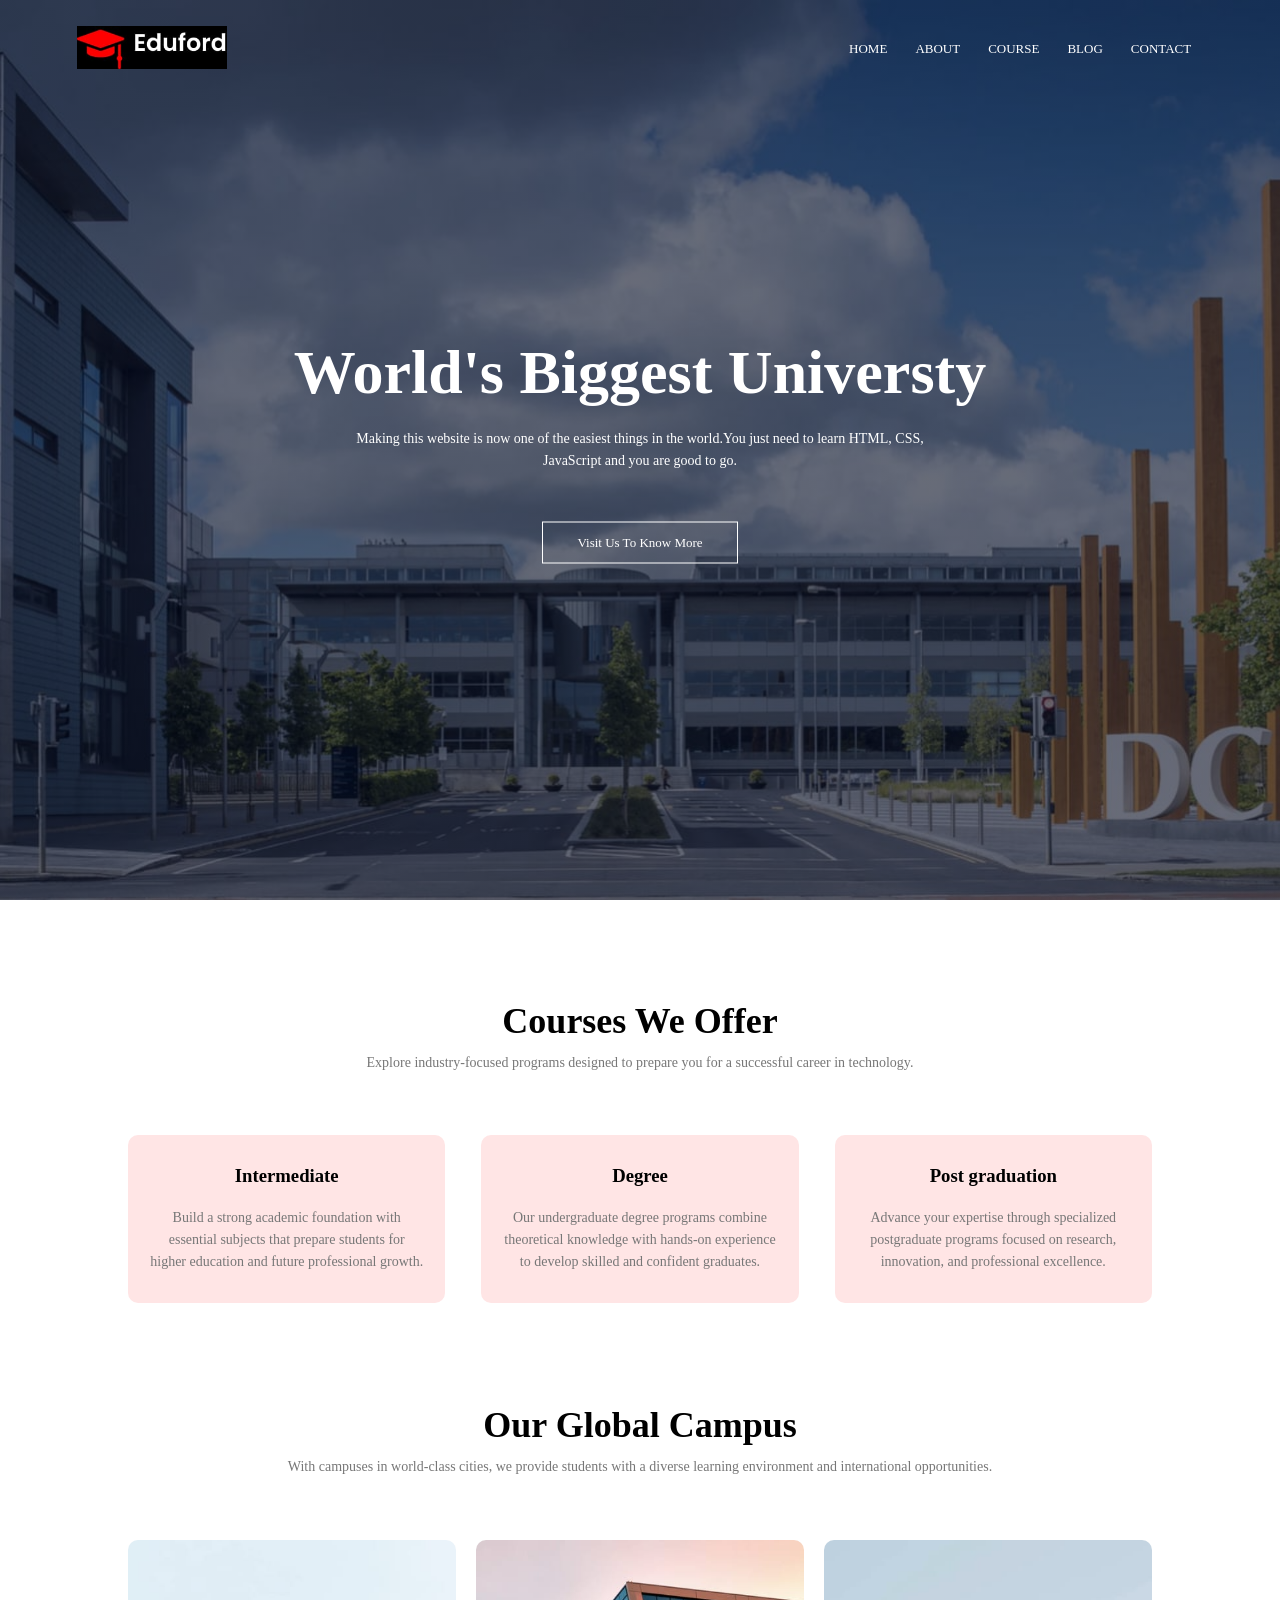
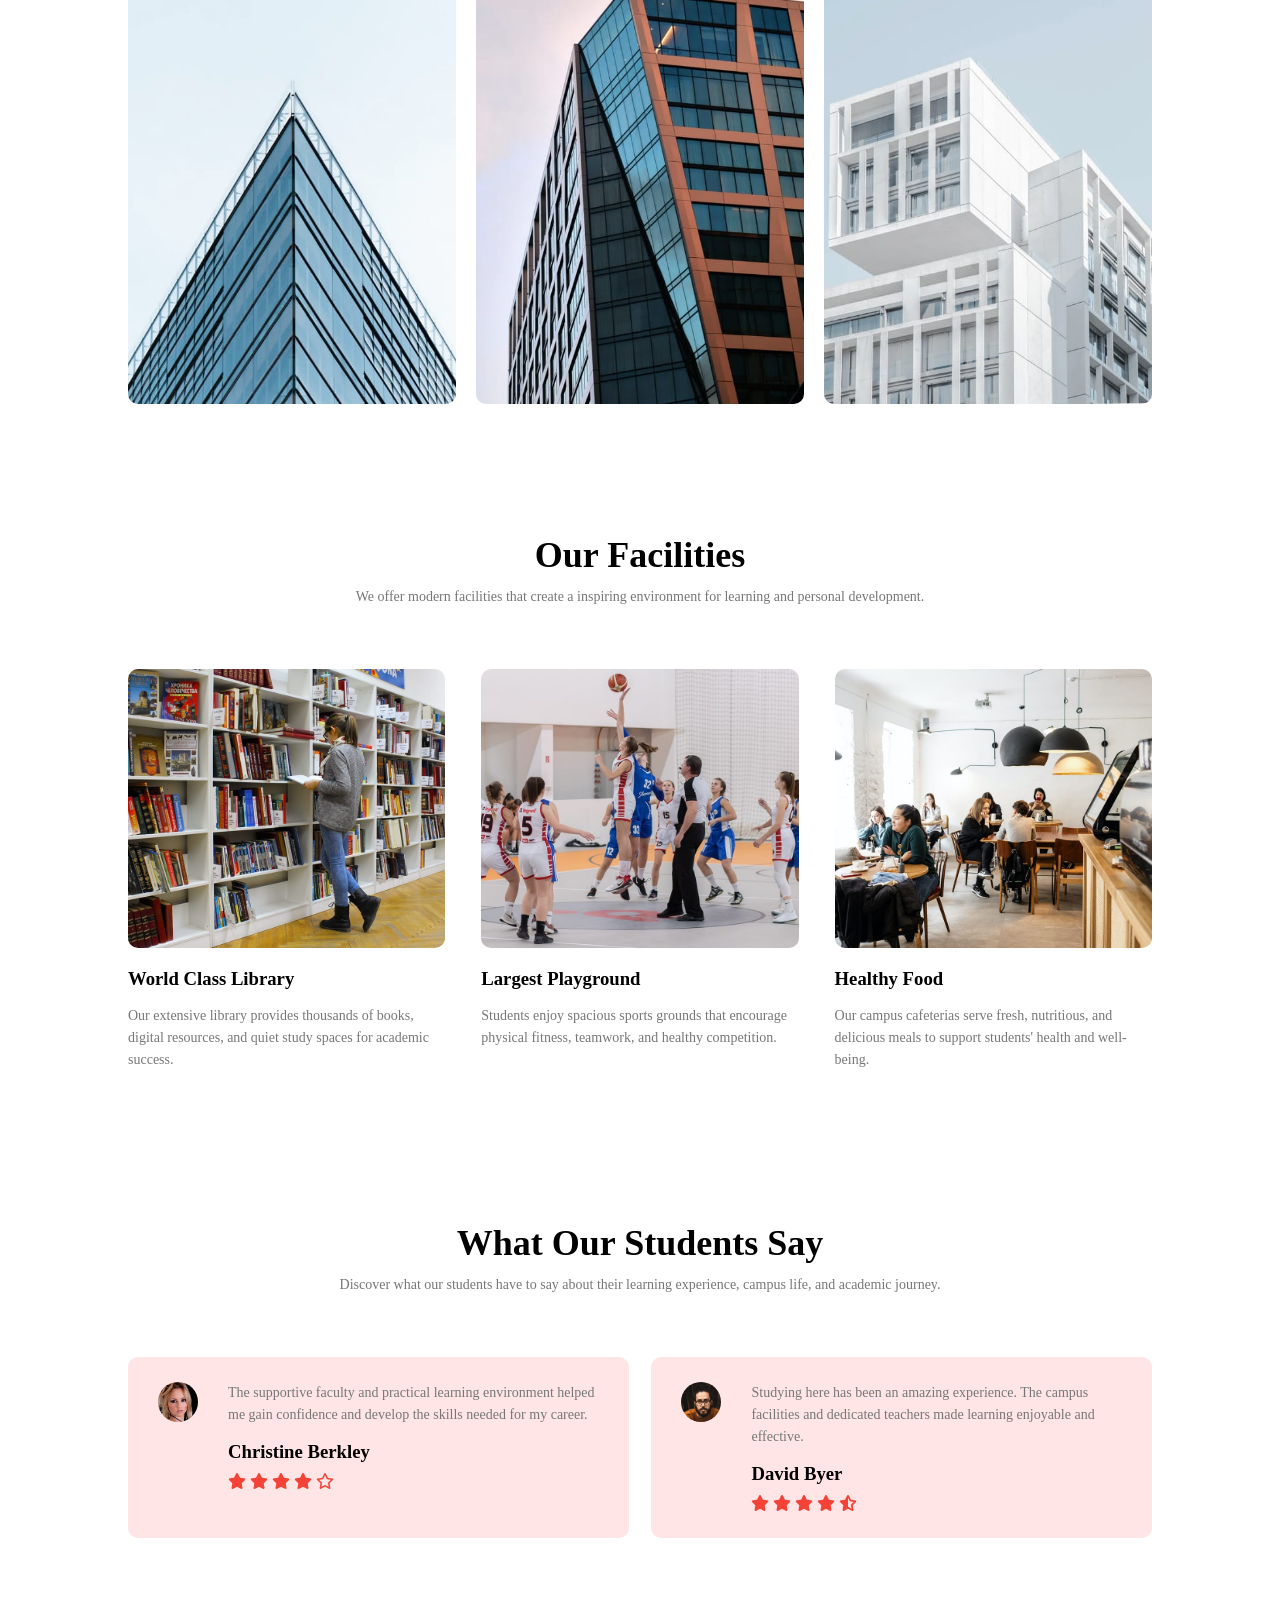
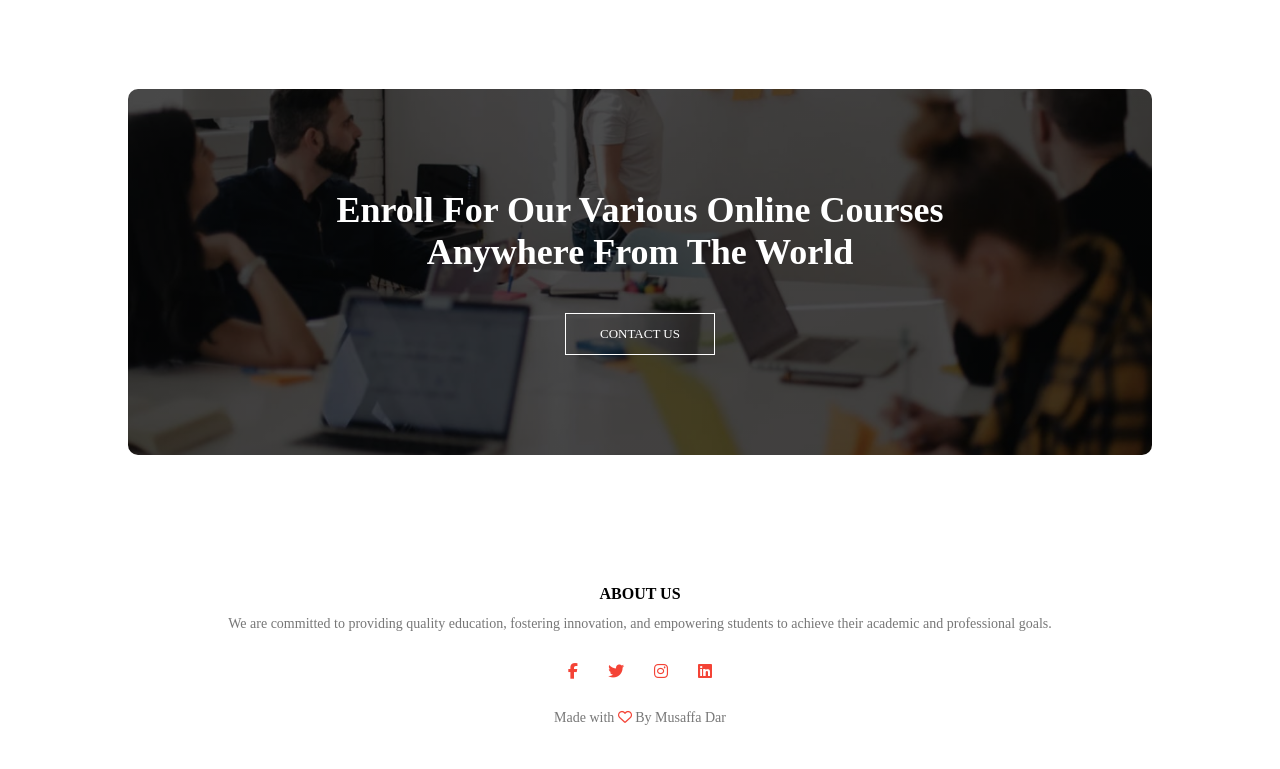
<file: index.html>
<!DOCTYPE html>
<html lang="en">
<head>
    <meta charset="UTF-8">
    <meta name="viewport" content="width=device-width, initial-scale=1.0">
    <title>Universty</title>
    <link rel="stylesheet" href="style.css">
    <link rel="stylesheet"
href="https://cdnjs.cloudflare.com/ajax/libs/font-awesome/6.7.2/css/all.min.css">


</head>
<body>
    <section class="header">
        <nav>
              <a href="index.html"><img src="project-logo.jpeg" alt="logo"></a>
              <div class="nav-links" id="navLinks">
              <i class="fa-solid fa-xmark" onclick="hideMenu()"></i>
                 <ul>
                     <li><a href="index.html">HOME</a></li>
                     <li><a href="about.html">ABOUT</a></li>
                     <li><a href="course.html">COURSE</a></li>
                     <li><a href="blog.html">BLOG</a></li>
                     <li><a href="contact us.html">CONTACT</a></li>
                 </ul>
              </div>
              <i class="fa-solid fa-bars" onclick="showMenu()"></i>
        </nav>
        <div class="text-box">
            <h1>World's Biggest Universty</h1>
            <p>Making this website is now one of the easiest things in the world.You just need to learn HTML, CSS,<br> JavaScript and you are good to go.</p>
            <a href="" class="hero-btn">Visit Us To Know More</a>
        </div>
  
           


    </section>

    <!-------Course------->

    <section class="course">
        <h1>Courses We Offer</h1>
        <p>Explore industry-focused programs designed to prepare you for a successful career in technology.</p>
        <div class="row">
             <div class="course-col">
                <h3>Intermediate</h3>
                <p>Build a strong academic foundation with essential subjects that prepare students for higher education and future professional growth.</p>
             </div>
             <div class="course-col">
                <h3>Degree</h3>
                <p>Our undergraduate degree programs combine theoretical knowledge with hands-on experience to develop skilled and confident graduates.</p>
             </div>
             <div class="course-col">
                <h3>Post graduation</h3>
                <p>Advance your expertise through specialized postgraduate programs focused on research, innovation, and professional excellence.</p>
           </div>

        </div>
    </section>

    <!------ Campus ----->
    <section class="campus">
        <h1>Our Global Campus</h1>
        <p>With campuses in world-class cities, we provide students with a diverse learning environment and international opportunities.</p>
        <div class="row">
             <div class="campus-col">
                 <img src="london.jpeg" alt="London Image">
                 <div class="layer">
                     <h3>LONDON</h3>
                 </div>
             </div>
             <div class="campus-col">
                 <img src="newyork.jpeg" alt="NewYork Image">
                 <div class="layer">
                     <h3>NEWYORK</h3>
                 </div>
             </div>
             <div class="campus-col">
                 <img src="washington.jpeg" alt="Washington Image">
                 <div class="layer">
                     <h3>WASHINGTON</h3>
                 </div>
             </div>

        </div>
    </section>

    <!------ Facilites ----->

    <section class="facilites">
        <h1>Our Facilities</h1>
        <p>We offer modern facilities that create a inspiring environment for learning and personal development.</p>

        <div class="row">
             <div class="facilites-col">
                 <img src="library.jpeg" alt="Library Image">
                 <h3>World Class Library</h3>
                 <p>Our extensive library provides thousands of books, digital resources, and quiet study spaces for academic success.</p>
             </div>
             <div class="facilites-col">
                 <img src="playground.jpeg" alt="Playground Image">
                 <h3>Largest Playground</h3>
                 <p>Students enjoy spacious sports grounds that encourage physical fitness, teamwork, and healthy competition.</p>
             </div>
             <div class="facilites-col">
                 <img src="cafeteria.jpeg" alt="Cafeteria Image">
                 <h3>Healthy Food</h3>
                 <p>Our campus cafeterias serve fresh, nutritious, and delicious meals to support students' health and well-being.</p>
             </div>


        </div>
    </section>

    <!------ Testimonials ----->
    <section class="testimonials">
        <h1>What Our Students Say</h1>
        <p>Discover what our students have to say about their learning experience, campus life, and academic journey.</p>
         <div class="row">
             <div class="testimonials-col">
                 <img src="student 01.jpeg" alt="Student Image">
                 <div>
                     <p>The supportive faculty and practical learning environment helped me gain confidence and develop the skills needed for my career.</p>
                     <h3>Christine Berkley</h3>
                     <i class="fa-solid fa-star"></i>
                     <i class="fa-solid fa-star"></i>
                     <i class="fa-solid fa-star"></i>
                     <i class="fa-solid fa-star"></i>
                     <i class="fa-regular fa-star"></i>
                 </div>
            </div>
             <div class="testimonials-col">
                 <img src="student 02.jpeg" alt="Student Image">
                 <div>
                     <p>Studying here has been an amazing experience. The campus facilities and dedicated teachers made learning enjoyable and effective.</p>
                     <h3>David Byer</h3>
                     <i class="fa-solid fa-star"></i>
                     <i class="fa-solid fa-star"></i>
                     <i class="fa-solid fa-star"></i>
                     <i class="fa-solid fa-star"></i>
                     <i class="fa-solid fa-star-half-stroke"></i>

                 </div>
             </div>

         </div>
    </section>


    <!------ Call to action ----->
    <section class="cta">
         <h1>Enroll For Our Various Online Courses <br> Anywhere From The World</h1>
         <a href="" class="hero-btn">CONTACT US</a>
    </section>

    <!----- Footer ----->
    <section class="footer">
        <h4>ABOUT US</h4>
        <p>We are committed to providing quality education, fostering innovation, and empowering students to achieve their academic and professional goals.</p>
        <div class="icons">
             <i class="fa-brands fa-facebook-f"></i>
             <i class="fa-brands fa-twitter"></i>
             <i class="fa-brands fa-instagram"></i>
             <i class="fa-brands fa-linkedin"></i>
        </div>
        <p>Made with <i class="fa-regular fa-heart"></i> By Musaffa Dar</p>
    </section>

    <!----JavaScript for toggle menu---->
    <script>

        var navLinks = document.getElementById("navLinks")
        function showMenu(){
            navLinks.style.right="0";
        }
        function hideMenu(){
            navLinks.style.right="-200px";
        }
    </script>

</body>
</html>
</file>
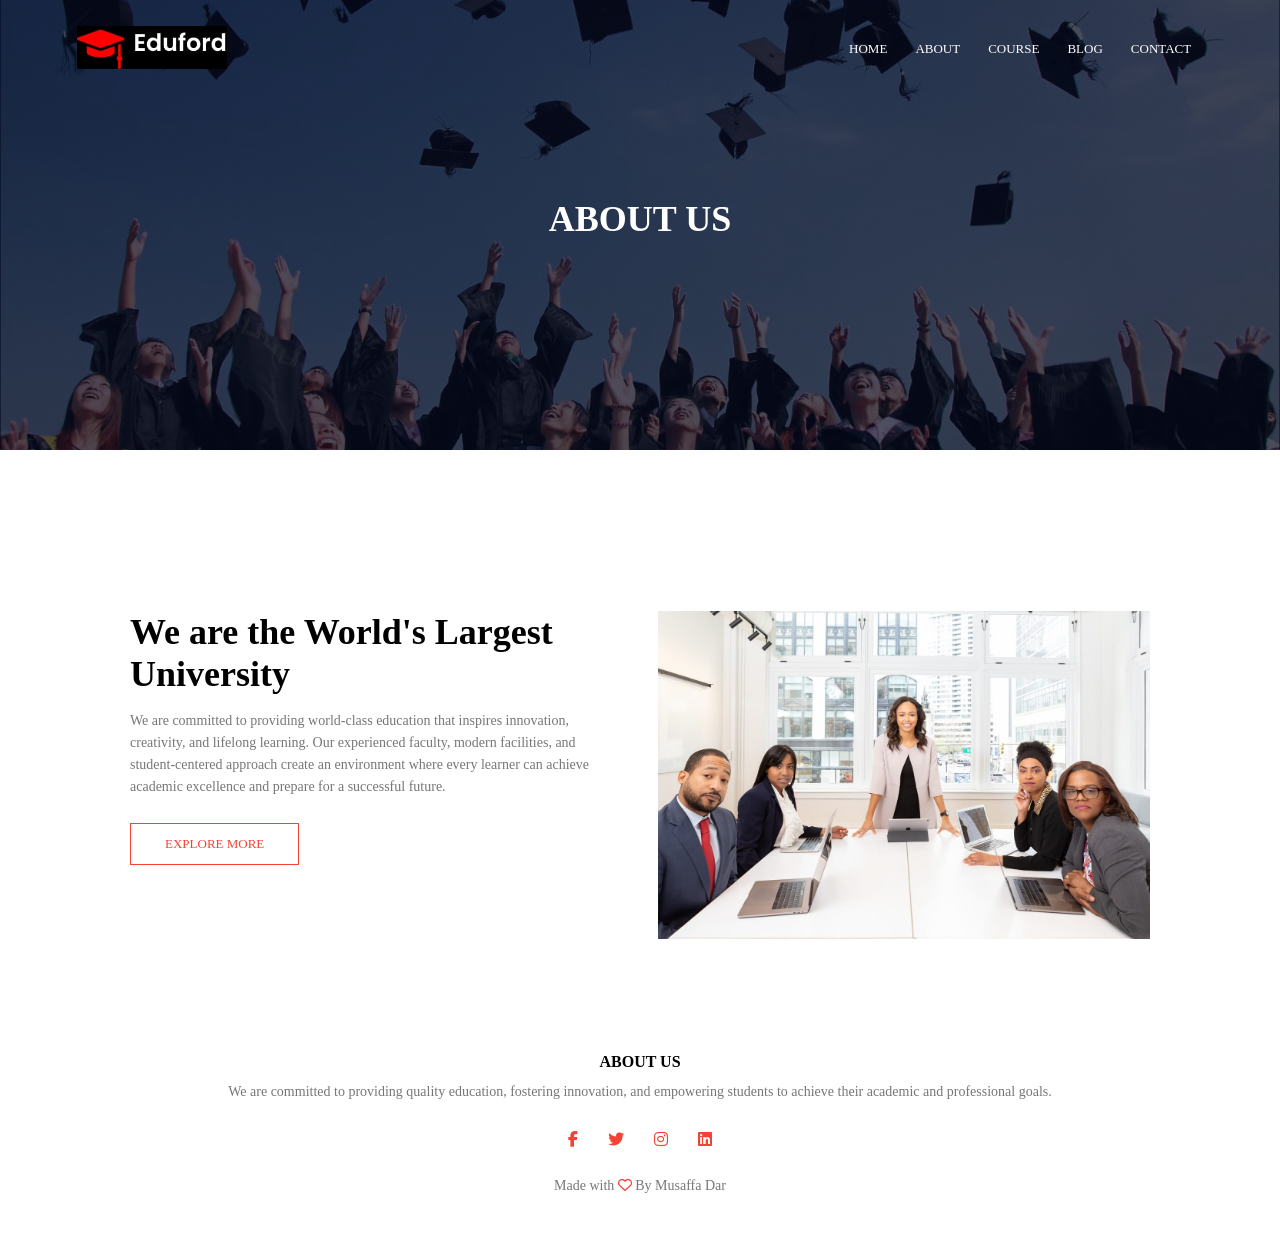
<file: about.html>
<!DOCTYPE html>
<html lang="en">
<head>
    <meta charset="UTF-8">
    <meta name="viewport" content="width=device-width, initial-scale=1.0">
    <title>Universty</title>
    <link rel="stylesheet" href="style.css">
    <link rel="stylesheet" href="https://cdnjs.cloudflare.com/ajax/libs/font-awesome/6.7.2/css/all.min.css">


</head>
<body>
     <section class="sub-header">
         <nav>
              <a href="index.html"><img src="project-logo.jpeg" alt="logo"></a>
              <div class="nav-links" id="navLinks">
              <i class="fa-solid fa-xmark" onclick="hideMenu()"></i>
                 <ul>
                     <li><a href="index.html">HOME</a></li>
                     <li><a href="about.html">ABOUT</a></li>
                     <li><a href="course.html">COURSE</a></li>
                     <li><a href="blog.html">BLOG</a></li>
                     <li><a href="contact us.html">CONTACT</a></li>
                 </ul>
              </div>
              <i class="fa-solid fa-bars" onclick="showMenu()"></i>
         </nav>
         <h1>ABOUT US</h1>
     </section>

     

     <!------ About us Content ----->

     <section class="about-us">
        <div class="row">
             <div class="about-col">
                 <h1>We are the World's Largest University</h1>
                 <p>We are committed to providing world-class education that inspires innovation, creativity, and lifelong learning. Our experienced faculty, modern facilities, and student-centered approach create an environment where every learner can achieve academic excellence and prepare for a successful future.</p>
                 <a href="" class="hero-btn red-btn">EXPLORE MORE</a>
             </div>
             <div class="about-col">
                 <img src="about-us.jpeg" alt="">
             </div>

        </div>
     </section>


     <!----- Footer ----->
     <section class="footer">
        <h4>ABOUT US</h4>
        <p>We are committed to providing quality education, fostering innovation, and empowering students to achieve their academic and professional goals.</p>
        <div class="icons">
             <i class="fa-brands fa-facebook-f"></i>
             <i class="fa-brands fa-twitter"></i>
             <i class="fa-brands fa-instagram"></i>
             <i class="fa-brands fa-linkedin"></i>
        </div>
        <p>Made with <i class="fa-regular fa-heart"></i> By Musaffa Dar</p>
     </section>

     <!----JavaScript for toggle menu---->
     <script>

         var navLinks = document.getElementById("navLinks")
         function showMenu(){
            navLinks.style.right="0";
         }
         function hideMenu(){
            navLinks.style.right="-200px";
         }
     </script>

</body>
</html>
</file>
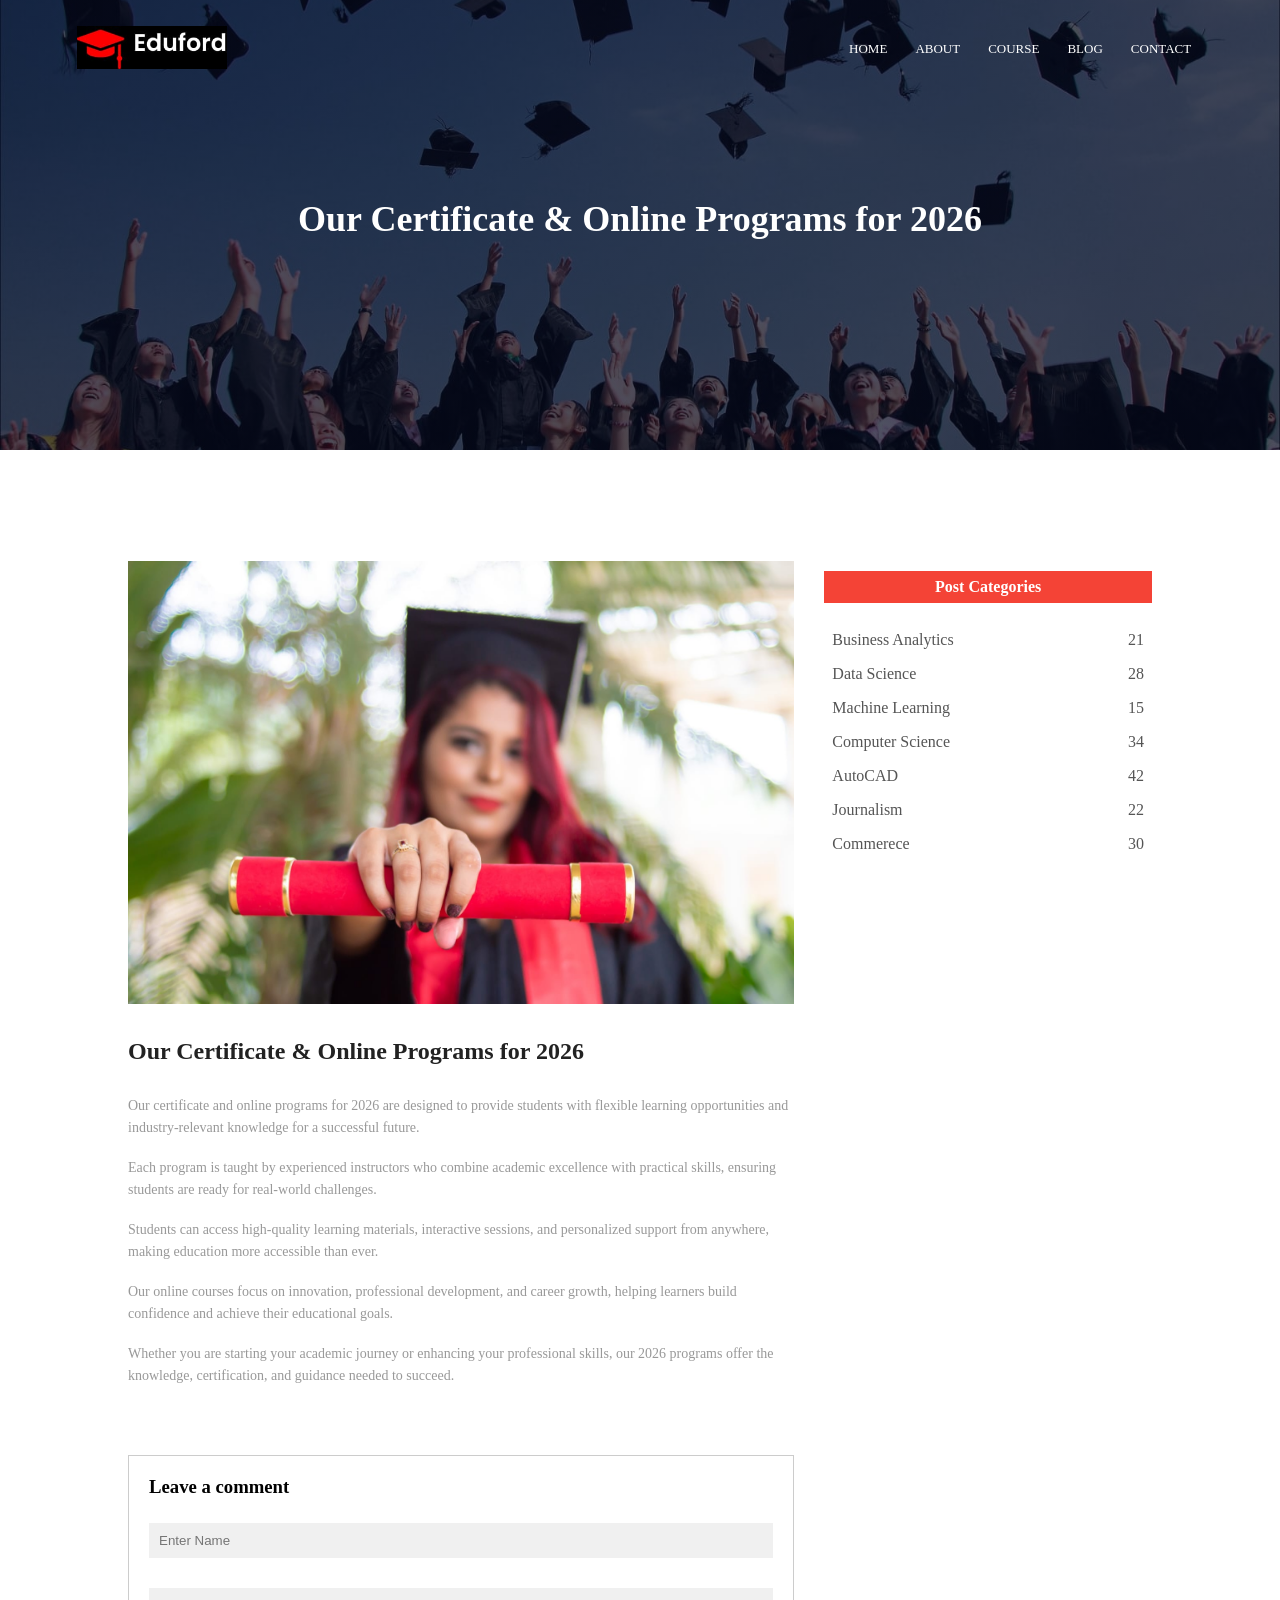
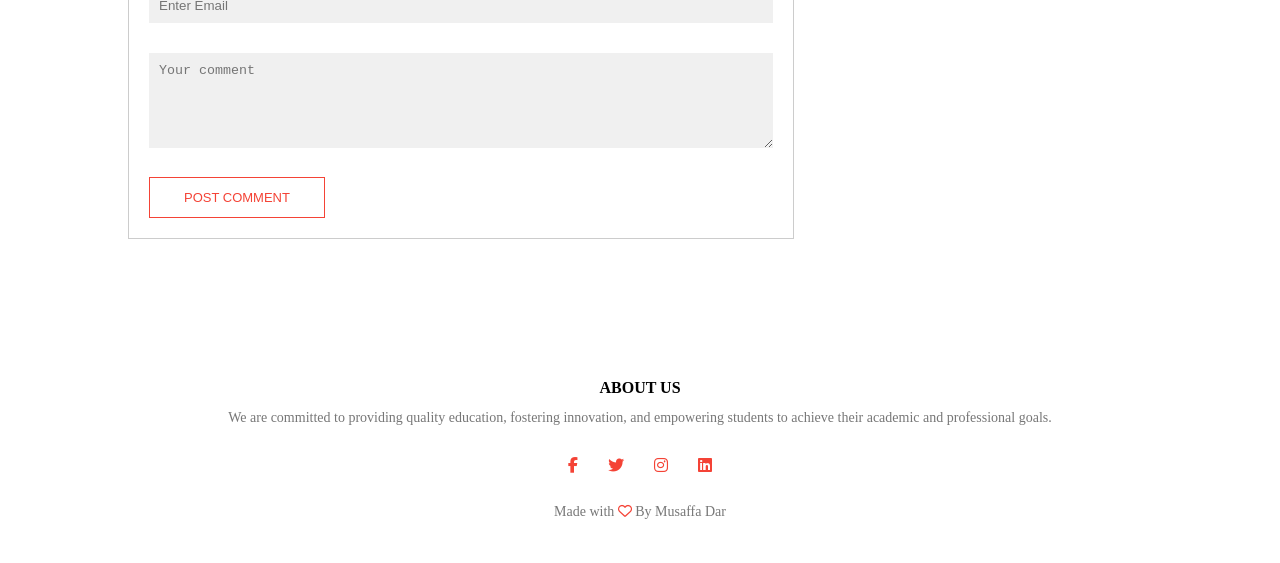
<file: blog.html>
<!DOCTYPE html>
<html lang="en">
<head>
    <meta charset="UTF-8">
    <meta name="viewport" content="width=device-width, initial-scale=1.0">
    <title>Universty</title>
    <link rel="stylesheet" href="style.css">
    <link rel="stylesheet" href="https://cdnjs.cloudflare.com/ajax/libs/font-awesome/6.7.2/css/all.min.css">


</head>
<body>
     <section class="sub-header">
         <nav>
              <a href="index.html"><img src="project-logo.jpeg" alt="logo"></a>
              <div class="nav-links" id="navLinks">
              <i class="fa-solid fa-xmark" onclick="hideMenu()"></i>
                 <ul>
                     <li><a href="index.html">HOME</a></li>
                     <li><a href="about.html">ABOUT</a></li>
                     <li><a href="course.html">COURSE</a></li>
                     <li><a href="blog.html">BLOG</a></li>
                     <li><a href="contact us.html">CONTACT</a></li>
                 </ul>
              </div>
              <i class="fa-solid fa-bars" onclick="showMenu()"></i>
         </nav>
         <h1>Our Certificate & Online Programs for 2026</h1>
     </section>

     <!----- Blog page content ----->


     <section class="blog-content">
         <div class="row">
             <div class="blog-left">
                 <img src="certificate.jpeg" alt="Girl holding certificate image">
                 <h2>Our Certificate & Online Programs for 2026</h2>
                 <p>Our certificate and online programs for 2026 are designed to provide students with flexible learning opportunities and industry-relevant knowledge for a successful future.</p><br>
                 <p>Each program is taught by experienced instructors who combine academic excellence with practical skills, ensuring students are ready for real-world challenges.</p><br>
                 <p>Students can access high-quality learning materials, interactive sessions, and personalized support from anywhere, making education more accessible than ever.</p><br>
                 <p>Our online courses focus on innovation, professional development, and career growth, helping learners build confidence and achieve their educational goals.</p><br>
                 <p>Whether you are starting your academic journey or enhancing your professional skills, our 2026 programs offer the knowledge, certification, and guidance needed to succeed.</p><br>
                 
                 <div class="comment-box">
                    <h3>Leave a comment</h3>
                    <form class="comment-form">
                        <input type="text" placeholder="Enter Name">
                        <input type="email" placeholder="Enter Email">
                        <textarea rows="5" placeholder="Your comment"></textarea>
                        <button type="submit" class="hero-btn red-btn">POST COMMENT</button>
                    </form>

                 </div>
                 
             </div>

             <div class="blog-right">
                <h3>Post Categories</h3>
                <div>
                     <span>Business Analytics</span>
                     <span>21</span>
                </div>
                 <div>
                     <span>Data Science</span>
                     <span>28</span>
                 </div>
                 <div>
                     <span>Machine Learning</span>
                     <span>15</span>
                 </div>
                 <div>
                     <span>Computer Science</span>
                     <span>34</span>
                 </div>
                 <div>
                     <span>AutoCAD</span>
                     <span>42</span>
                 </div>
                 <div>
                     <span>Journalism</span>
                     <span>22</span>
                 </div>
                 <div>
                     <span>Commerece</span>
                     <span>30</span>
                 </div>
                  
             </div>

         </div>

     </section>






     <!----- Footer ----->
     <section class="footer">
         <h4>ABOUT US</h4>
         <p>We are committed to providing quality education, fostering innovation, and empowering students to achieve their academic and professional goals.</p>
         <div class="icons">
             <i class="fa-brands fa-facebook-f"></i>
             <i class="fa-brands fa-twitter"></i>
             <i class="fa-brands fa-instagram"></i>
             <i class="fa-brands fa-linkedin"></i>
        </div>
        <p>Made with <i class="fa-regular fa-heart"></i> By Musaffa Dar</p>
     </section>

     <!----JavaScript for toggle menu---->
     <script>

         var navLinks = document.getElementById("navLinks")
         function showMenu(){
            navLinks.style.right="0";
         }
         function hideMenu(){
            navLinks.style.right="-200px";
         }
     </script>

</body>
</html>
</file>
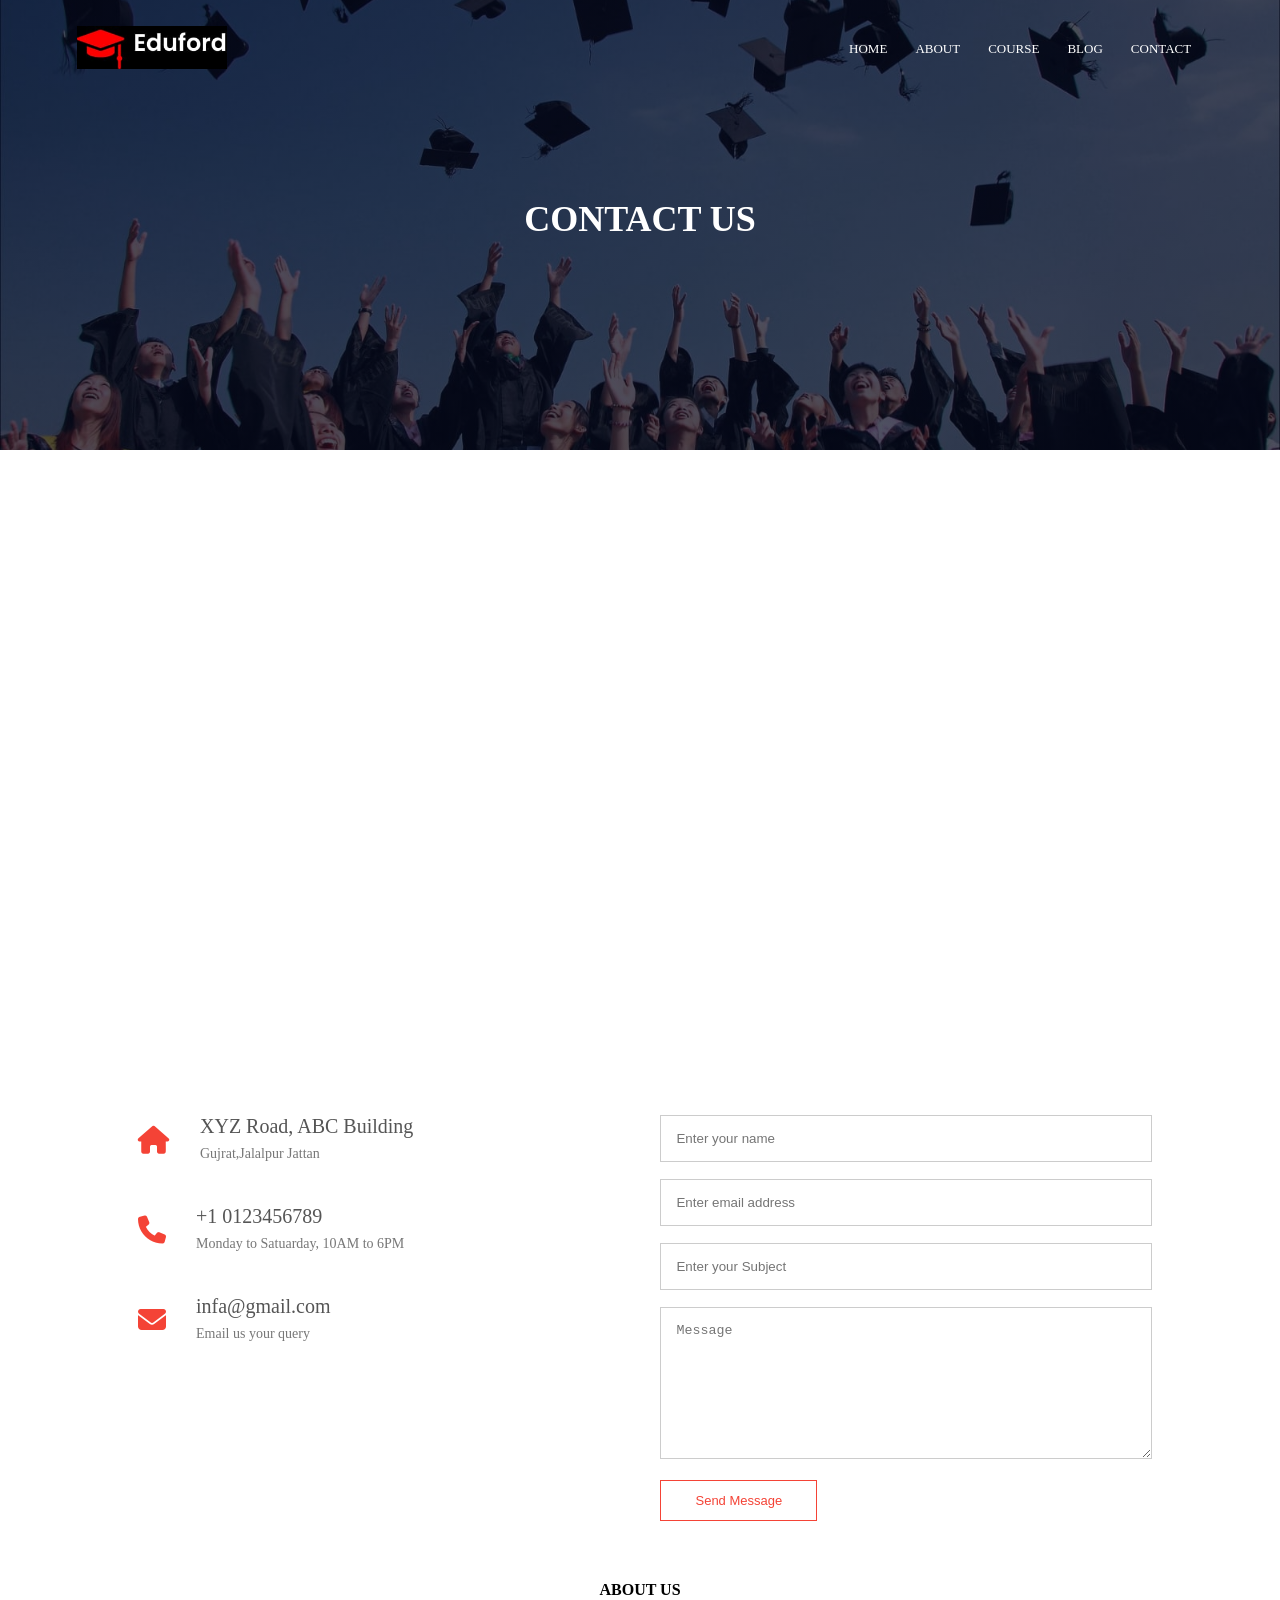
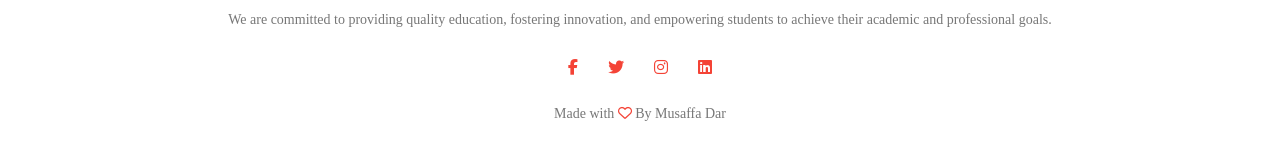
<file: contact us.html>
<!DOCTYPE html>
<html lang="en">
<head>
    <meta charset="UTF-8">
    <meta name="viewport" content="width=device-width, initial-scale=1.0">
    <title>Universty</title>
    <link rel="stylesheet" href="style.css">
    <link rel="stylesheet" href="https://cdnjs.cloudflare.com/ajax/libs/font-awesome/6.7.2/css/all.min.css">


</head>
<body>
     <section class="sub-header">
         <nav>
              <a href="index.html"><img src="project-logo.jpeg" alt="logo"></a>
              <div class="nav-links" id="navLinks">
              <i class="fa-solid fa-xmark" onclick="hideMenu()"></i>
                 <ul>
                     <li><a href="index.html">HOME</a></li>
                     <li><a href="about.html">ABOUT</a></li>
                     <li><a href="course.html">COURSE</a></li>
                     <li><a href="blog.html">BLOG</a></li>
                     <li><a href="contact us.html">CONTACT</a></li>
                 </ul>
              </div>
              <i class="fa-solid fa-bars" onclick="showMenu()"></i>
         </nav>
         <h1>CONTACT US</h1>
     </section>

     <!------ Contact Us ------>

     <section class="location">
        <iframe src="https://www.google.com/maps/embed?pb=!1m18!1m12!1m3!1d140028.81994750613!2d74.01713513304523!3d32.56333156258381!2m3!1f0!2f0!3f0!3m2!1i1024!2i768!4f13.1!3m3!1m2!1s0x391f1b031e43442d%3A0x870fd23543d684c!2sGujrat%2C%20Pakistan!5e0!3m2!1sen!2s!4v1785091584326!5m2!1sen!2s" width="600" height="450" style="border:0;" allowfullscreen="" loading="lazy" referrerpolicy="strict-origin-when-cross-origin"></iframe>

     </section>

     <section class="contact-us">
        <div class="row">
            <div class="contact-col">
                <div>
                     <i class="fa fa-home"></i>
                     <span>
                        <h5>XYZ Road, ABC Building</h5>
                        <p>Gujrat,Jalalpur Jattan</p>
                    </span>
                </div>
                <div>
                 <i class="fa fa-phone"></i>
                 <span>
                     <h5>+1 0123456789</h5>
                     <p>Monday to Satuarday, 10AM to 6PM</p>
                 </span>
             </div>
             <div>
                 <i class="fa fa-envelope" aria-hidden="true"></i>
                 <span>
                     <h5>infa@gmail.com</h5>
                     <p>Email us your query</p>
                 </span>
             </div>
            </div>
            <div class="contact-col">
                <form action="form_handler.php" method="post">
                    <input type="text" name="name" placeholder="Enter your name" required>
                    <input type="email" name="email" placeholder="Enter email address" required>
                    <input type="text" name="subject" placeholder="Enter your Subject" required>
                    <textarea rows="8" name="message" placeholder="Message" required></textarea>
                    <button type="submit" class="hero-btn red-btn">Send Message</button>


                </form>

            </div>

        </div>

     </section>

     




     <!----- Footer ----->
     <section class="footer">
        <h4>ABOUT US</h4>
        <p>We are committed to providing quality education, fostering innovation, and empowering students to achieve their academic and professional goals.</p>
        <div class="icons">
             <i class="fa-brands fa-facebook-f"></i>
             <i class="fa-brands fa-twitter"></i>
             <i class="fa-brands fa-instagram"></i>
             <i class="fa-brands fa-linkedin"></i>
        </div>
        <p>Made with <i class="fa-regular fa-heart"></i> By Musaffa Dar</p>
     </section>

     <!----JavaScript for toggle menu---->
     <script>

         var navLinks = document.getElementById("navLinks")
         function showMenu(){
            navLinks.style.right="0";
         }
         function hideMenu(){
            navLinks.style.right="-200px";
         }
     </script>

</body>
</html>
</file>
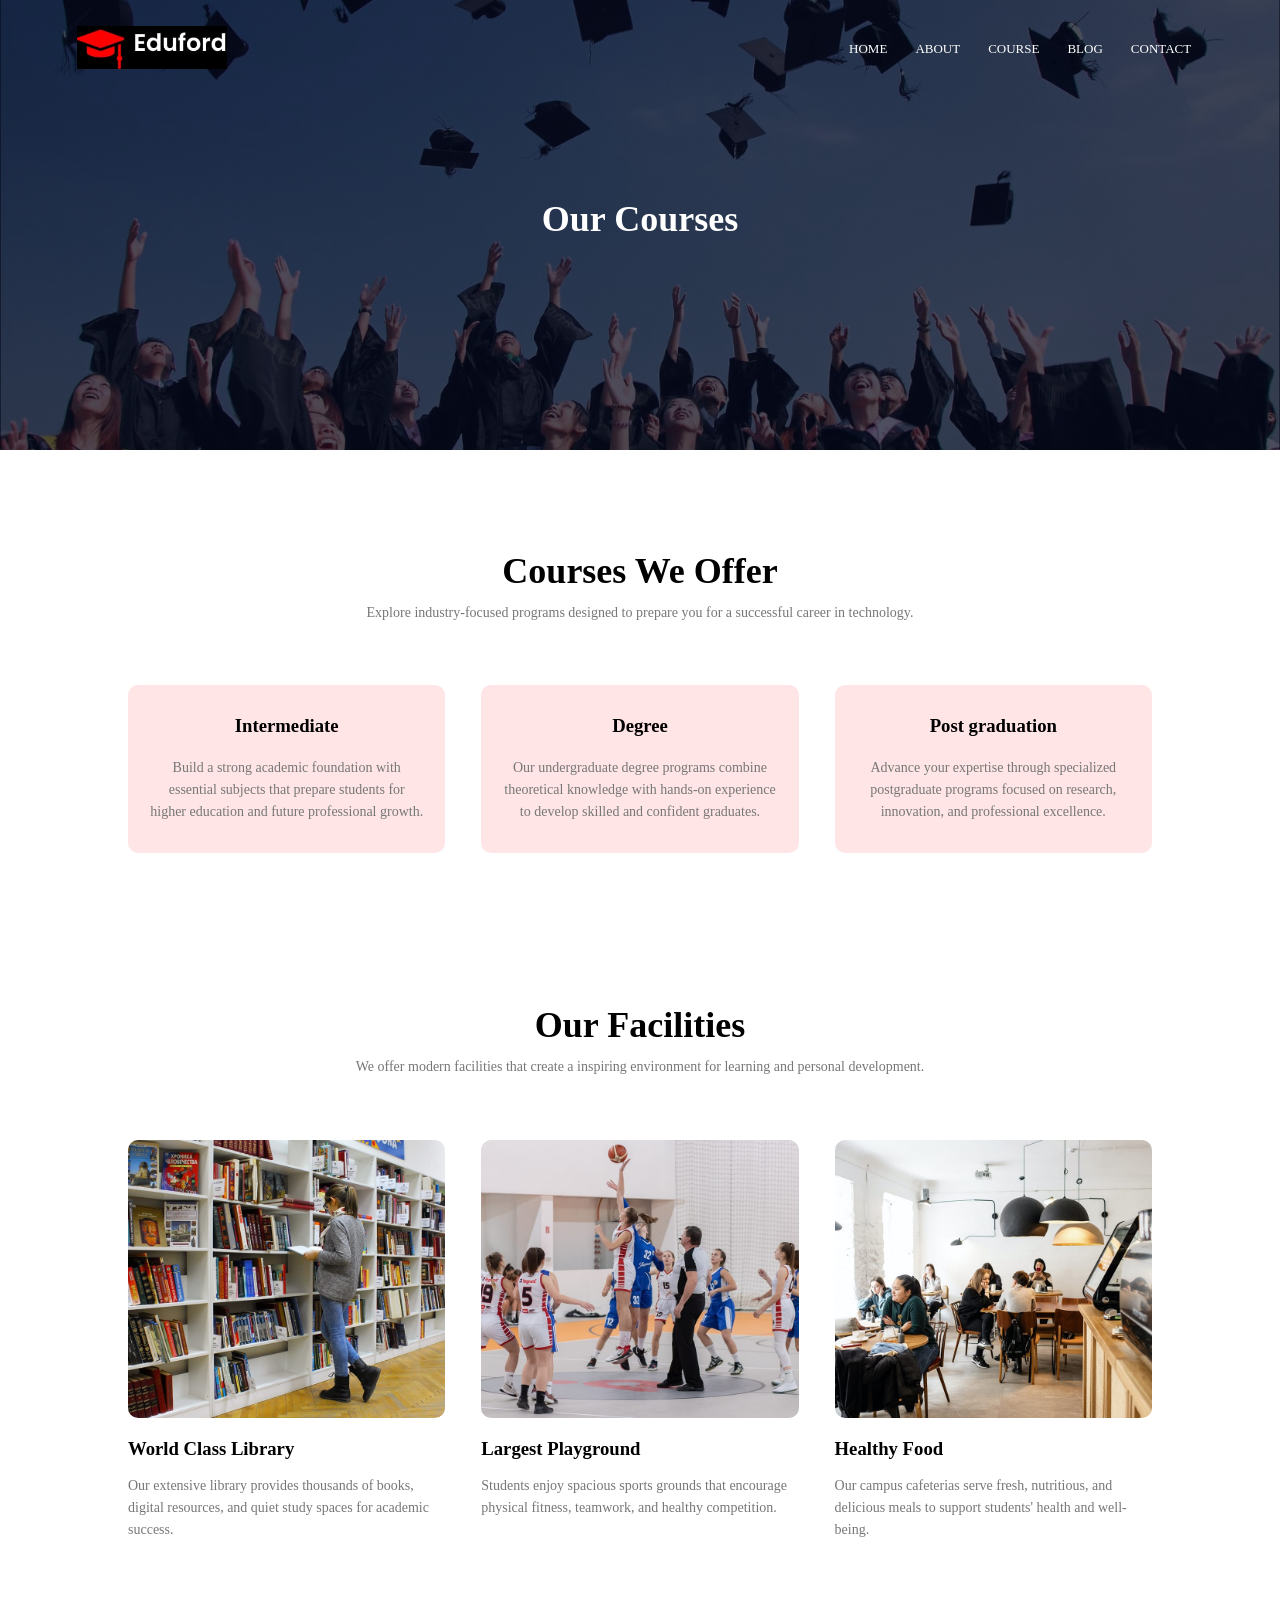
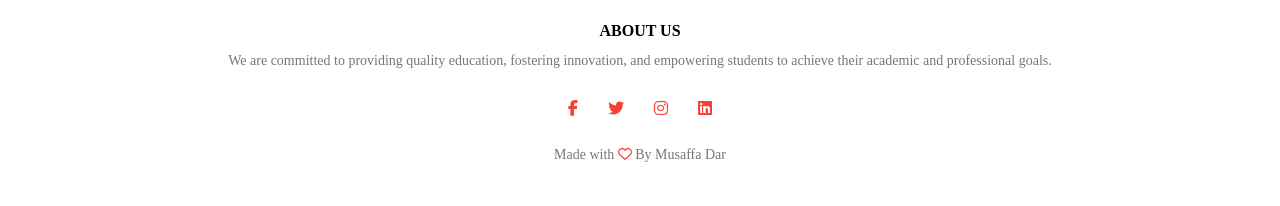
<file: course.html>
<!DOCTYPE html>
<html lang="en">
<head>
    <meta charset="UTF-8">
    <meta name="viewport" content="width=device-width, initial-scale=1.0">
    <title>Universty</title>
    <link rel="stylesheet" href="style.css">
    <link rel="stylesheet" href="https://cdnjs.cloudflare.com/ajax/libs/font-awesome/6.7.2/css/all.min.css">


</head>
<body>
     <section class="sub-header">
         <nav>
              <a href="index.html"><img src="project-logo.jpeg" alt="logo"></a>
              <div class="nav-links" id="navLinks">
              <i class="fa-solid fa-xmark" onclick="hideMenu()"></i>
                 <ul>
                     <li><a href="index.html">HOME</a></li>
                     <li><a href="about.html">ABOUT</a></li>
                     <li><a href="course.html">COURSE</a></li>
                     <li><a href="blog.html">BLOG</a></li>
                     <li><a href="contact us.html">CONTACT</a></li>
                 </ul>
              </div>
              <i class="fa-solid fa-bars" onclick="showMenu()"></i>
         </nav>
         <h1>Our Courses</h1>
     </section>


     <!----- Our Courses ----->


     <section class="course">
         <h1>Courses We Offer</h1>
         <p>Explore industry-focused programs designed to prepare you for a successful career in technology.</p>
         <div class="row">
             <div class="course-col">
                 <h3>Intermediate</h3>
                 <p>Build a strong academic foundation with essential subjects that prepare students for higher education and future professional growth.</p>
             </div>
             <div class="course-col">
                 <h3>Degree</h3>
                 <p>Our undergraduate degree programs combine theoretical knowledge with hands-on experience to develop skilled and confident graduates.</p>
             </div>
             <div class="course-col">
                 <h3>Post graduation</h3>
                 <p>Advance your expertise through specialized postgraduate programs focused on research, innovation, and professional excellence.</p>
             </div>

         </div>
     </section>


     <!------ Facilites ----->

     <section class="facilites">
         <h1>Our Facilities</h1>
         <p>We offer modern facilities that create a inspiring environment for learning and personal development.</p>

         <div class="row">
             <div class="facilites-col">
                 <img src="library.jpeg" alt="Library Image">
                 <h3>World Class Library</h3>
                 <p>Our extensive library provides thousands of books, digital resources, and quiet study spaces for academic success.</p>
             </div>
             <div class="facilites-col">
                 <img src="playground.jpeg" alt="Playground Image">
                 <h3>Largest Playground</h3>
                 <p>Students enjoy spacious sports grounds that encourage physical fitness, teamwork, and healthy competition.</p>
             </div>
             <div class="facilites-col">
                 <img src="cafeteria.jpeg" alt="Cafeteria Image">
                 <h3>Healthy Food</h3>
                 <p>Our campus cafeterias serve fresh, nutritious, and delicious meals to support students' health and well-being.</p>
             </div>


         </div>
     </section>


     <!----- Footer ----->
     <section class="footer">
         <h4>ABOUT US</h4>
         <p>We are committed to providing quality education, fostering innovation, and empowering students to achieve their academic and professional goals.</p>
         <div class="icons">
             <i class="fa-brands fa-facebook-f"></i>
             <i class="fa-brands fa-twitter"></i>
             <i class="fa-brands fa-instagram"></i>
             <i class="fa-brands fa-linkedin"></i>
        </div>
        <p>Made with <i class="fa-regular fa-heart"></i> By Musaffa Dar</p>
     </section>

     <!----JavaScript for toggle menu---->
     <script>

         var navLinks = document.getElementById("navLinks")
         function showMenu(){
            navLinks.style.right="0";
         }
         function hideMenu(){
            navLinks.style.right="-200px";
         }
     </script>

</body>
</html>
</file>
<file: style.css>
*{
    padding: 0;
    margin: 0;
}
.header{
    min-height: 100vh;
    width: 100%;
    background-image:linear-gradient(rgba(4,9,30,0.6),rgba(4,9,30,0.6)),url("bannerImage.jpeg");
    background-size: cover;
    background-position: center;
    position: relative;
}
nav{
    display: flex;
    padding: 2% 6%;
    justify-content: space-between;
    align-items: center;
}
nav img{
    width: 150px;
}
.nav-links{
    flex: 1;
    text-align: right;
}
.nav-links ul li{
    list-style: none;
    display: inline-block;
    padding: 8px 12px;
    position: relative;
}
.nav-links ul li a{
    color: white;
    text-decoration: none;
    font-size: 13px;
}
.nav-links ul li::after{
    content: '';
    width: 0%;
    height: 2px;
    background: #f44336;
    display: block;
    margin: auto;
    transition: 0.5s;
}
.nav-links ul li:hover::after{
    width: 100%;
}
.text-box{
    width: 90%;
    color: white;
    position: absolute;
    top: 50%;
    left: 50%;
    transform: translate(-50%,-50%);
    text-align: center;
}
.text-box h1{
    font-size: 62px;

}
.text-box p{
    margin: 10px 0 40px;
    font-size:14px ;
    color: white;
}
.hero-btn{
    display: inline-block;
    text-decoration: none;
    color: white;
    border: 1px solid white;
    padding: 12px 34px;
    font-size: 13px;
    background: transparent;
    position: relative;
    cursor: pointer;
}
.hero-btn:hover{
    border: 1px solid #f44336;
    background: #f44336;
    transition: 1s;

}

nav .fa-solid{
    display: none;
}
@media(max-width:700px){
    .text-box h1{
        font-size: 20px;
    }
    .nav-links ul li {
        display: block;
    }
    .nav-links{
        position: fixed;
        background: #f44336;
        height: 100vh;
        width: 200px;
        top: 0;
        right: -200px;
        text-align: left;
        z-index: 2;
        transition: 1s;

    }
    nav .fa-solid{
        display: block;
        color: white;
        margin: 10px;
        font-size: 22px;
        cursor: pointer;
    }
    .nav-links ul{
        padding: 30px;
    }
}

/*------Course-----*/

.course{
    width: 80%;
    margin: auto;
    text-align: center;
    padding-top: 100px;
}
h1{
    font-size: 36px;
    font-weight: 600;
}
p{
    color: #777;
    font-size: 14px;
    font-weight: 300;
    line-height: 22px;
    padding: 10px;
}
.row{
    margin-top: 5%;
    display: flex;
    justify-content: space-between;
}
.course-col{
    flex-basis: 31%;
    background: #ffe5e5;
    border-radius:10px ;
    margin-bottom: 5%;
    padding: 20px 12px;
    box-sizing: border-box;
    transition: 0.5s;
}
h3{
    text-align: center;
    font-weight: 600;
    margin: 10px 0;
}
.course-col:hover{
    box-shadow: 0 0 20px 0px rgba(0,0,0,0.2);
}
@media(max-width:700px){
    .row{
        flex-direction: column;
    }
}

/*----- campus  ---*/

.campus{
    width: 80%;
    margin: auto;
    text-align: center;
    padding-top: 50px;
}
.campus-col{
    flex-basis: 32%;
    border-radius: 10px;
    margin-bottom: 30px;
    position: relative;
    overflow: hidden;
}    
.campus-col img{
    width: 100%;
    display: block;
}
.layer{
    background: transparent;
    height: 100%;
    width: 100%;
    position: absolute;
    top: 0;
    left: 0;
    transition: 0.5s;
}
.layer:hover{
   background: rgba(226,0,0,0.7); 
}
.layer h3{
    width: 100%;
    font-weight: 500;
    color: white;
    font-size: 26px;
    bottom: 0;
    left: 50%;
    transform: translateX(-50%);
    position: absolute;
    opacity: 0;
    transition: 0.5s;
}
.layer:hover h3{
    bottom:49% ;
    opacity: 1;
}

/*----- Facilities ----*/

.facilites{
    width: 80%;
    margin: auto;
    text-align: center;
    padding-top: 100px;
}
.facilites-col{
    flex-basis: 31%;
    border-radius:10px ;
    margin-bottom: 5%;
    text-align: left;
}
.facilites-col img{
    width: 100%;
    border-radius: 10px;
}
.facilites-col p{
    padding: 0;

}
.facilites-col h3{
    margin-top: 16px;
    margin-bottom: 15px;
    text-align: left;

}


/*------ Testimonials -----*/

.testimonials{
    width: 80%;
    margin: auto;
    padding-top: 100px;
    text-align: center;
}
.testimonials-col{
    flex-basis: 44%;
    border-radius: 10px;
    margin-bottom: 5%;
    text-align: left;
    background: #ffe5e5;
    padding: 25px;
    cursor: pointer;
    display: flex;
}
.testimonials img{
    height: 40px;
    margin-left: 5px;
    margin-right: 30px;
    border-radius: 50%;

}
.testimonials-col p{
    padding: 0;
}
.testimonials-col h3{
    margin-top: 15px;
    text-align: left;
}
.testimonials-col .fa-solid{
    color: #f44336;
}
@media(max-width:700px){
     .testimonials img{
        margin-left: 0px;
        margin-right: 15px;
}
}

/*---- Call to action ----*/

.cta{
    margin: 100px auto;
    width: 80%;
    background-image: linear-gradient(rgba(0,0,0,0.7),rgba(0,0,0,0.7)),url(cta.jpeg);
    background-position: center;
    background-size: cover;
    border-radius: 10px;
    text-align: center;
    padding: 100px 0px;
}
.cta h1{
    color: white;
    margin-bottom: 40px;
    padding: 0;
}
@media(max-width:700px){
    .cta h1{
        font-size: 20px;
    }

}


/*----- Footer -----*/

.footer{
    width: 100%;
    text-align: center;
    padding: 30px 0;
}
.fooer h4{
    margin-bottom: 25px;
    margin-top: 20px;
    font-weight: 600;
}
.icons .fa-brands{
    color: #f44336;
    margin: 0 13px;
    cursor: pointer;
    padding: 18px 0;
}
.fa-regular{
    color: #f44336;
}


/*-------- ABOUT US PAGE -----*/

.sub-header{
    height: 50vh;
    width: 100%;
    background-image: linear-gradient(rgba(4,9,30,0.7),rgba(4,9,30,0.7)),url(about-us-background.jpeg);
    background-position: center;
    background-size: cover;
    text-align: center;
    color: white;
    
}
.sub-header h1{
    margin-top: 100px;
}
.about-us{
    width: 80%;
    margin: auto;
    padding-top: 80px ;
    padding-bottom: 50px;
}
.about-col{
    flex-basis: 48%;
    padding: 30px 2px;
}
.about-col img{
    width: 100%;
}
.about-col h1{
    padding-top: 0;
}
.about-col p{
    padding: 15px 0 25px;
}
.red-btn{
    border: 1px solid #f44336;
    background: transparent;
    color: #f44336;
}
.red-btn:hover{
    color: white;
}

/*------ blog content -----*/

.blog-content{
    width: 80%;
    margin: auto;
    padding: 60px 0;
}
.blog-left{
    flex-basis: 65%;
}
.blog-left img{
    width: 100%;
}
.blog-left h2{
    color: #222;
    font-weight: 600;
    margin: 30px 0;
}
.blog-left p{
    color: #999;
    padding: 0;
}
.blog-right{
    flex-basis: 32%;
}
.blog-right h3{
    background: #f44336;
    color: white;
    padding: 7px 0;
    font-size: 16px;
    margin-bottom: 20px;

}
.blog-right div{
    display: flex;
    justify-content: space-between;
    align-items: center;
    color: #555;
    padding: 8px;
    box-sizing: border-box;
}
.comment-box{
    border: 1px solid #ccc;
    margin: 50px 0;
    padding: 10px 20px ;
}
.comment-box h3{
    text-align: left;
}
.comment-box input,.comment-box textarea{
    width: 100%;
    padding: 10px;
    margin: 15px 0;
    box-sizing: border-box;
    border: none;
    outline: none;
    background: #f0f0f0;
}
.comment-box button{
    margin: 10px 0;

}


/*------ Contact us page -----*/

.location{
    width: 80%;
    margin: auto;
    padding: 80px 0;
}
.location iframe{
    width: 100%;
}
.contact-us{
    width: 80%;
    margin: auto;
}
.contact-col{
    flex-basis: 48%;
    margin-bottom: 30px;   
}
.contact-col div{
    display: flex;
    align-items: center;
    margin-bottom: 40px;
}
.contact-col div .fa{
    font-size: 28px;
    color: #f44336;
    margin: 10px;
    margin-right: 30px;
}
.contact-col div p{
    padding: 0;
}
.contact-col div h5{
    font-size: 20px;
    margin-bottom: 5px;
    color: #555;
    font-weight: 400;
}
.contact-col input, .contact-col textarea{
    width: 100%;
    padding: 15px;
    margin-bottom: 17px;
    outline: none;
    border: 1px solid #ccc;
    box-sizing: border-box;
}
</file>
